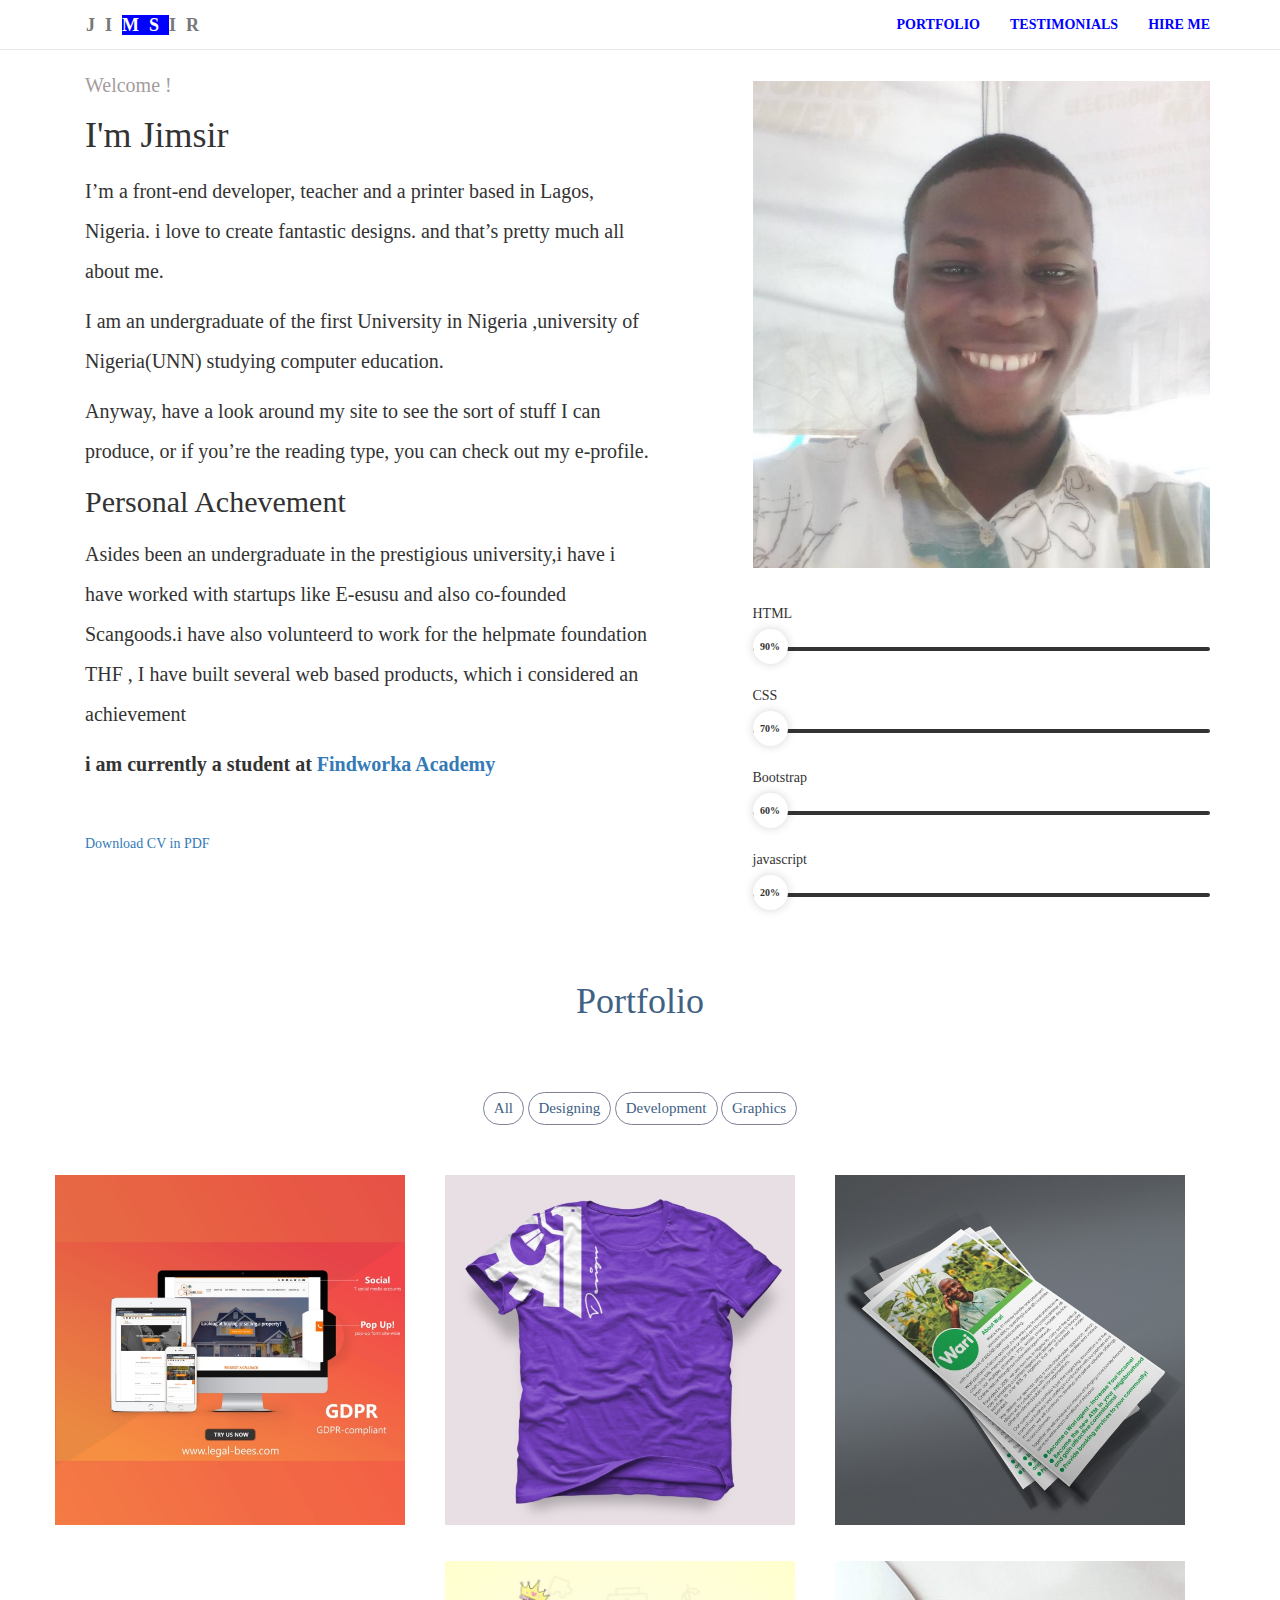
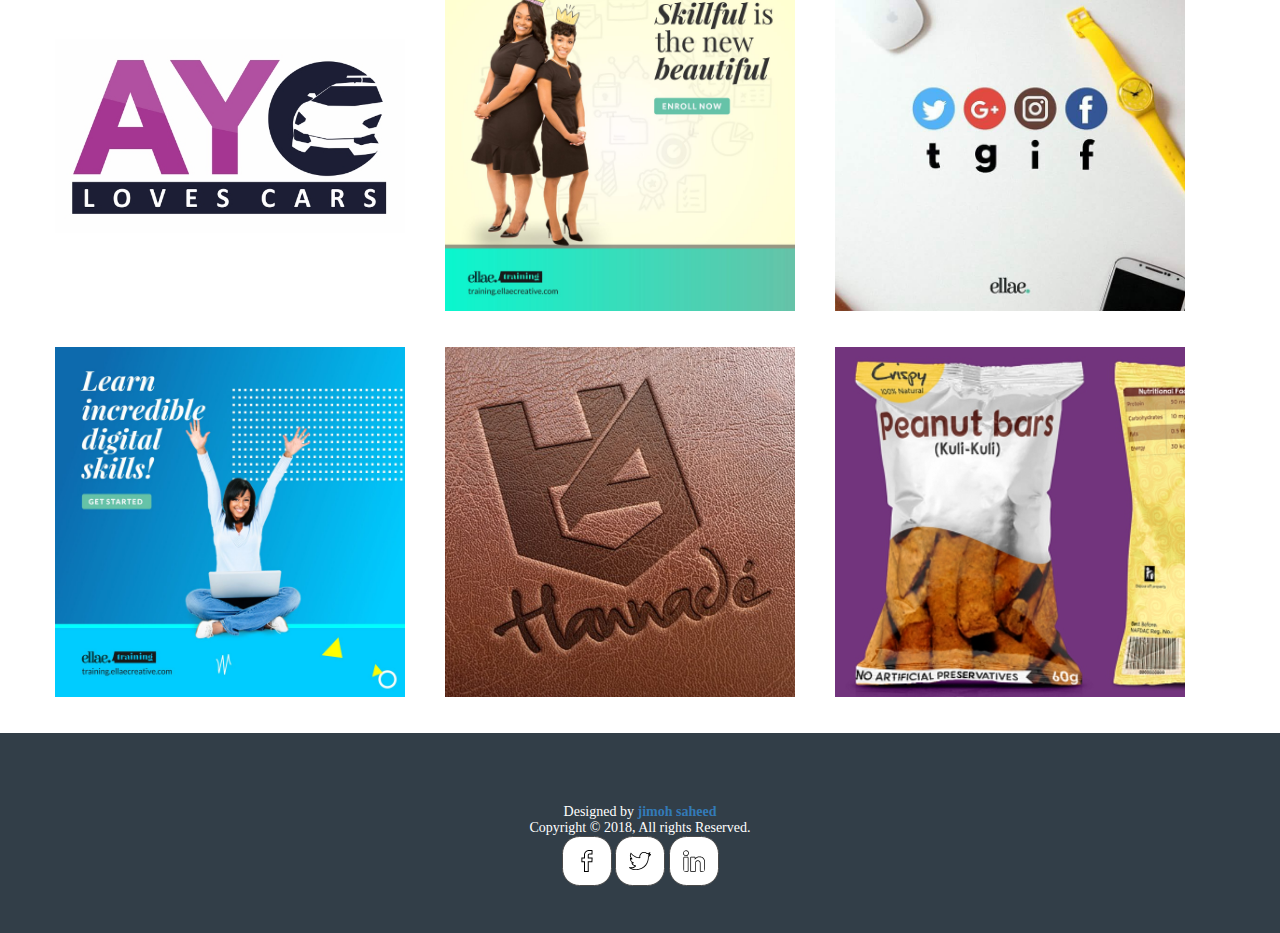
<file: index.html>
<!Doctype html>
<html>
<head>
<meta charset="utf-8">
	<meta name="description" content="">
	<meta name="keywords" content="">
	<meta name="author" content="jimsir">
	<meta http-equiv="X-UA-Compatible" content="IE=edge">
    <meta name="viewport" content="width=device-width, initial-scale=1">
    <title>jimsir.com</title>
    
    <!-- STYLESHEETS-->
	<link rel="stylesheet" type="text/css" href="./libraries/bootstrap/css/bootstrap.min.css">

	<!-- CUSTOM STYLES -->
	<link rel="stylesheet" type="text/css" href="./assets/css/portfolio.css">
	<link rel="stylesheet" type="text/css" href="./assets/css/index.css">
</head>
<body>

     <header><!--header begins here -->

        <nav class="navbar navbar-default navbar-fixed-top" role="navigation ">
                <div class="container">
                    <!-- Brand and toggle get grouped for better mobile display -->
                    <div class="navbar-header">
                        <button type="button" class="navbar-toggle" data-toggle="collapse" data-target=".navbar-ex1-collapse">
                            <span class="sr-only">Toggle navigation</span>
                            <span class="icon-bar"></span>
                            <span class="icon-bar"></span>
                            <span class="icon-bar"></span>
                        </button>
                        <a class="navbar-brand" href="#">JI<span class="effizy">MS</span>IR</a>
                    </div>
            
                    <!-- Collect the nav links, forms, and other content for toggling -->
                    <div class="collapse navbar-collapse navbar-ex1-collapse">
                        
                       
                        <ul class="nav navbar-nav navbar-right">
                            <li><a href="#port">PORTFOLIO</a></li>
                            <li><a href ="./feedback.html">TESTIMONIALS</a></li>
                            <li><a href ="./hireme.html">HIRE ME</a></li>
                                
                                </ul>
                            </li>
                        </ul>
                    </div><!-- /.navbar-collapse -->
                </div>
            
            </nav>



     </header><!--header ends here -->


    <section > <!--section begins here -->
        <div class="container">
            <div class="main">
                <div class="row">
                    <div class="col-md-7  main1">
                        <div class="col-md-11 col-xs-12">
                                <p class="welcom">Welcome !</p>
                        
                                <p class="mainHead">I'm Jimsir</p>
                                <p class="mainPara">I’m a front-end developer, teacher and a printer based in Lagos, Nigeria. i love to create fantastic designs. and that’s pretty much all about me.</p>
                                    <p  class="mainPara">
                                        I am an undergraduate of the first University in Nigeria ,university of Nigeria(UNN) studying computer education.</p>
                                        
                                       <p  class="mainPara"> Anyway, have a look around my site to see the sort of stuff I can produce, or if you’re the reading type, you can check out my e-profile.</p>
        
                                       <p class="sub-head">Personal Achevement</p>
                                       <p class="mainPara">Asides been  an undergraduate in the prestigious university,i have i have worked with startups like E-esusu and also co-founded Scangoods.i have also volunteerd to work for the helpmate foundation THF , I have built several web based products, which i considered an achievement</p>
        
                                       <p class="mainPara last"> 
                                           <b>
                                               i am currently a student at <a href="#">Findworka Academy</a>
                                            </b>
                                        </p>
                                        <a href="./files/Aburimen22.pdf" class="site-btn bt">Download CV in PDF</a>

                        </div>
                        <div class="col-md-1"></div>
                        
                        
                        
                    </div> 
                    <div class="col-md-5  col-xs-12 main2">
                        <img src="./img/pics1.jpeg " class="mainImag img-responsive" >
                    <!-- skill item -->
                    <div class="single-progress-item">
                        <p class="graphic">HTML</p>
                        <div class="progress-bar-style" data-progress="90">
                        <div class="bar-inner" data-progress="90%">
                            <span>90%</span>
                        </div>

                        </div>
                    </div>
                    <!-- skill item -->
                    <div class="single-progress-item">
                            <p class="graphic">CSS</p>
                            <div class="progress-bar-style" data-progress="70">
                            <div class="bar-inner" data-progress="70%">
                                <span>70%</span>
                            </div>
    
                            </div>
                        </div>
                        <!-- skill item -->
                        <div class="single-progress-item">
                                <p class="graphic">Bootstrap</p>
                                <div class="progress-bar-style" data-progress="60">
                                <div class="bar-inner" data-progress="60%">
                                    <span>60%</span>
                                </div>
        
                                </div>
                            </div>
                            <!-- skill item -->
                            <div class="single-progress-item">
                                    <p class="graphic">javascript</p>
                                    <div class="progress-bar-style" data-progress="20">
                                    <div class="bar-inner" data-progress="20%">
                                        <span>20%</span>
                                    </div>
            
                                    </div>
                                </div>
                    </div>
                </div>


            </div>


        </div>

            
    </section> <!--section ends here -->
<!-- portfolio section starts here -->
    
                        <section class="portfolio" id="portfolio">
                                <div class="container">
                                    <div class="row">
                            
                                        <div class="gallery col-lg-12 col-md-12 col-sm-12 col-xs-12">
                                            <h1 class="gallery-title" id="port">Portfolio</h1>
                                        </div>
                            
                                        <div align="center">
                                            <button class="filter-button" data-filter="all">All</button>
                                            <button class="filter-button" data-filter="category1">Designing</button>
                                            <button class="filter-button" data-filter="category2">Development</button>
                                            <button class="filter-button" data-filter="category3">Graphics</button>
                                        </div>
                                        
                                        <br/>
                            
                                        <div class="gallery_product col-sm-4 col-xs-6 filter category1">
                                            <a class="fancybox" rel="ligthbox" href="./img/a.jpg" width="350" height="350">
                                                <img class="img-responsive" alt="" src="./img/a.jpg" width="350px" height="350" />
                                                <div class='img-info'>
                                                    <h4>UI/UX Design </h4>
                                                    <p>Lorem ipsum dolor sit amet, consectetur adipiscing elit.</p>
                                                </div>
                                            </a>
                                        </div>
                            
                                        
                        
                            
                                        <div class="gallery_product col-sm-4 col-xs-6 filter category1">
                                            <a class="fancybox" rel="ligthbox" href="./img/b.jpg" width="350px" height="350px">
                                                <img class="img-responsive" alt="" src="./img/b.jpg" width="350px" height="350px" />
                                                <div class='img-info'>
                                                    <h4>Graphic Design</h4>
                                                    <p>Lorem ipsum dolor sit amet, consectetur adipiscing elit.</p>
                                                </div>
                                            </a>
                                        </div>
                            
                                        <div class="gallery_product col-sm-4 col-xs-6 filter category2">
                                            <a class="fancybox" rel="ligthbox" href="./img/c.jpg" width="350" height="350">
                                                <img class="img-responsive" alt="" src="./img/c.jpg" width="350" height="350" />
                                                <div class='img-info'>
                                                    <h4>Flyer Design</h4>
                                                    <p>Lorem ipsum dolor sit amet, consectetur adipiscing elit.</p>
                                                </div>
                                            </a>
                                        </div> 
                            
                                        <div class="gallery_product col-sm-4 col-xs-6 filter category3">
                                            <a class="fancybox" rel="ligthbox" href="./img/d.jpg" width="350" height="350">
                                                <img class="img-responsive" alt="" src="./img/d.jpg"width="350" height="350" />
                                                <div class='img-info'>
                                                    <h4>Ayo Design</h4>
                                                    <p>Lorem ipsum dolor sit amet, consectetur adipiscing elit.</p>
                                                </div>
                                            </a>
                                        </div>
                            
                                        <div class="gallery_product col-sm-4 col-xs-6 filter category1">
                                            <a class="fancybox" rel="ligthbox" href="./img/e.jpg" width="350" height="350px">
                                                <img class="img-responsive" alt="" src="./img/e.jpg" width="350" height="350" />
                                                <div class='img-info'>
                                                    <h4>Scangoods Design</h4>
                                                    <p>Lorem ipsum dolor sit amet, consectetur adipiscing elit.</p>
                                                </div>
                                            </a>
                                        </div>
                            
                                        <div class="gallery_product col-sm-4 col-xs-6 filter category2">
                                            <a class="fancybox" rel="ligthbox" href="./img/f.jpg" width="350" height="350">
                                                <img class="img-responsive" alt="" src="./img/f.jpg"  width="350" height="350"/>
                                                <div class='img-info'>
                                                    <h4>Minions Design</h4>
                                                    <p>Lorem ipsum dolor sit amet, consectetur adipiscing elit.</p>
                                                </div>
                                            </a>
                                        </div>
                            
                                        <div class="gallery_product col-sm-4 col-xs-6 filter category3">
                                            <a class="fancybox" rel="ligthbox" href="./img/g.jpg" width="350" height="350">
                                                <img class="img-responsive" alt="" src="./img/g.jpg" width="350" height="350" />
                                                <div class='img-info'>
                                                    <h4>Jimsir's design</h4>
                                                    <p>Lorem ipsum dolor sit amet, consectetur adipiscing elit.</p>
                                                </div>
                                            </a>
                                        </div>
                            
                                        <div class="gallery_product col-sm-4 col-xs-6 filter category1">
                                            <a class="fancybox" rel="ligthbox" href="./img/h.jpg" width="350" height="350">
                                                <img class="img-responsive" alt="" src="./img/h.jpg" width="350" height="350" />
                                                <div class='img-info'>
                                                    <h4>Nice Design</h4>
                                                    <p>Lorem ipsum dolor sit amet, consectetur adipiscing elit.</p>
                                                </div>
                                            </a>
                                        </div>
                            
                                        <div class="gallery_product col-sm-4 col-xs-6 filter category2">
                                            <a class="fancybox" rel="ligthbox" href="./img/i.jpg" width="350" height="350">
                                                <img class="img-responsive" alt="" src="./img/i.jpg" width="350" height="350"/>
                                                <div class='img-info'>
                                                    <h4>Dope Design</h4>
                                                    <p>Lorem ipsum dolor sit amet, consectetur adipiscing elit.</p>
                                                </div>
                                            </a>
                                        </div>
                            
                                        
                            
                                    </div>
                                </div>
                            </section>
                    
                </section>

                
                
    </div>

        


        
        
        </div>


    </section>
     <footer> <!--begining of footer-->
        <div class="container">
            <div class="footer-content">
                    <p style="font-weight: 400">Designed by <a href="https://facebook.com/drsidof"> <b>jimoh saheed</b> </a></p>   
                <p style="font-weight: 400">Copyright © 2018, All rights Reserved.</p>
            <div class="social">
                <img src="img/facebook.svg" width="30" height="30" class="sociallinks">
                <img src="img/twitter.svg" width="30" height="30" class="sociallinks">
                <img src="img/linkedin.svg" width="30" height="30" class="sociallinks">
            </div>
            
            </div>
        </div>


     </footer><!--footer ends here -->

     <script type="text/javascript" src="./libraries/bootstrap/js/jquery-3.1.1.min.js"></script>

     <script src="./libraries/bootstrap/js/bootstrap.min.js"></script>
     <script src="./assets/js/typewriter.js"></script>
     <script type="text/javascript">
        /*  gallery */
        $(document).ready(function(){

            $(".filter-button").click(function(){
                var value = $(this).attr('data-filter');
                
                if(value == "all")
                {
                    $('.filter').show('1000');
                }
                else
                {
                    $(".filter").not('.'+value).hide('3000');
                    $('.filter').filter('.'+value).show('3000');
                    
                }

                        if ($(".filter-button").removeClass("active")) {
                    $(this).removeClass("active");
                    }
                        $(this).addClass("active");
                    });
        });
        /*  end gallery */

        $(document).ready(function(){
            $(".fancybox").fancybox({
                openEffect: "none",
                closeEffect: "none"
            });
        });
   
    </script>

</body>





</html>
</file>
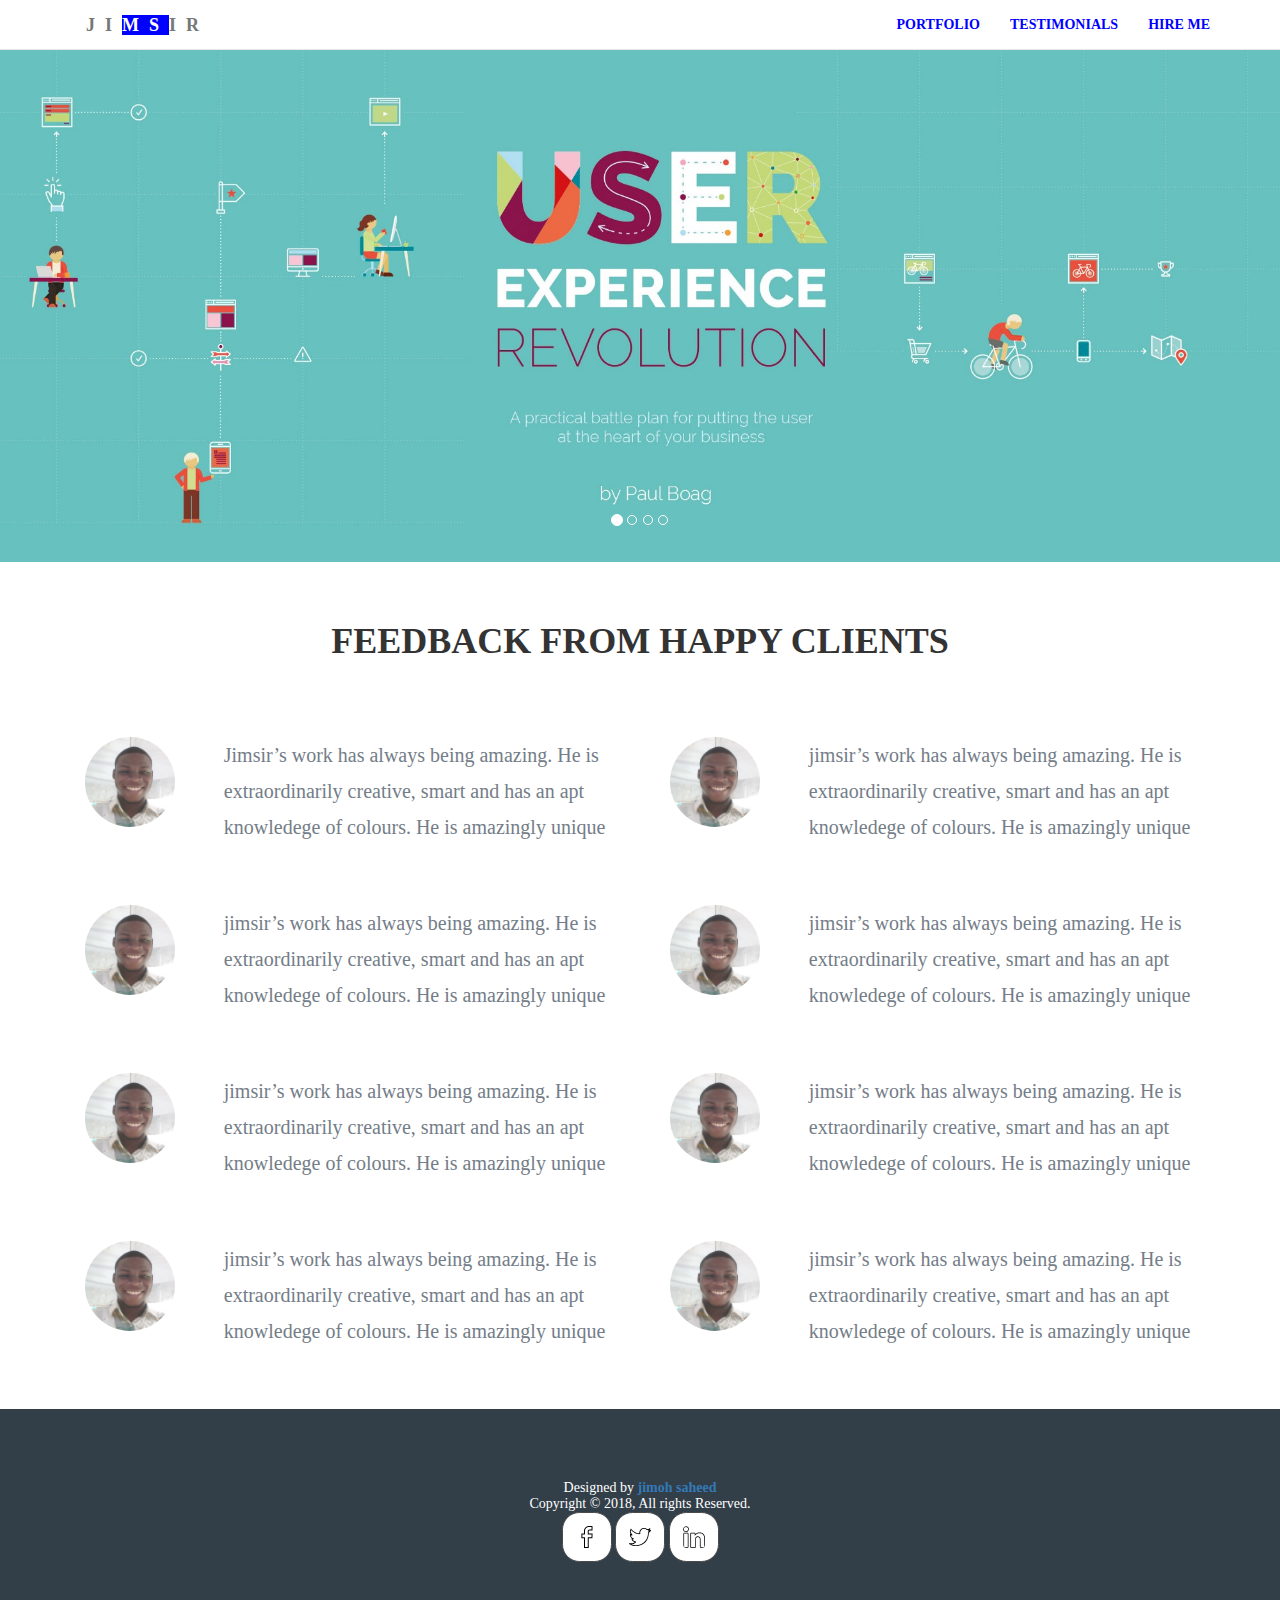
<file: feedback.html>
<!Doctype html>
<html>
<head>
<meta charset="utf-8">
	<meta name="description" content="">
	<meta name="keywords" content="">
	<meta name="author" content="jimsir">
	<meta http-equiv="X-UA-Compatible" content="IE=edge">
    <meta name="viewport" content="width=device-width, initial-scale=1">
    <title>FEEDBACK | jimsir.com</title>
    
    <!-- STYLESHEETS-->
	<link rel="stylesheet" type="text/css" href="./libraries/bootstrap/css/bootstrap.min.css">

	<!-- CUSTOM STYLES -->
	<link rel="stylesheet" type="text/css" href="./assets/css/portfolio.css">
	<link rel="stylesheet" type="text/css" href="./assets/css/index.css">
</head>

<body>
        <header><!--header begins here -->

            <nav class="navbar navbar-default navbar-fixed-top" role="navigation ">
                    <div class="container">
                        <!-- Brand and toggle get grouped for better mobile display -->
                        <div class="navbar-header">
                            <button type="button" class="navbar-toggle" data-toggle="collapse" data-target=".navbar-ex1-collapse">
                                <span class="sr-only">Toggle navigation</span>
                                <span class="icon-bar"></span>
                                <span class="icon-bar"></span>
                                <span class="icon-bar"></span>
                            </button>
                            <a class="navbar-brand" href="#">JI<span class="effizy">MS</span>IR</a>
                        </div>
                
                        <!-- Collect the nav links, forms, and other content for toggling -->
                        <div class="collapse navbar-collapse navbar-ex1-collapse">
                            
                           
                            <ul class="nav navbar-nav navbar-right">
                                <li><a href="./index.html">PORTFOLIO</a></li>
                                <li><a href ="./feedback.html">TESTIMONIALS</a></li>
                                <li><a href ="./hireme.html">HIRE ME</a></li>
                                    
                                    </ul>
                                </li>
                            </ul>
                        </div><!-- /.navbar-collapse -->
                    </div>
                
                </nav>
                     
                    </div>
                    
                            <!-- carousel -->
                            <div id="myCarousel" class="carousel slide" data-ride="carousel">
                                    <!-- Indicators -->
                                    <ol class="carousel-indicators">
                                      <li data-target="#myCarousel" data-slide-to="0" class="active"></li>
                                      <li data-target="#myCarousel" data-slide-to="1"></li>
                                      <li data-target="#myCarousel" data-slide-to="2"></li>
                                      <li data-target="#myCarousel" data-slide-to="3"></li>
                                    </ol>
                                  
                                    <!-- Wrapper for slides -->
                                    <div class="carousel-inner" role="listbox">
                                      <div class="item active">
                                        <img src="./img/user.jpeg" alt="Chania">
                                      </div>
                                  
                                      <div class="item">
                                        <img src="./img/banner_work.jpg" alt="Chania">
                                      </div>
                                  
                                      <div class="item">
                                        <img src="./img/UI-Banner.jpg" alt="Flower">
                                      </div>
                                  
                                      <div class="item">
                                        <img src="./img/UX-Banner3.jpg" alt="Flower">
                                      </div>
                                    </div>
                                  
                                    <!-- Left and right controls -->
                                    <!-- <a class="left carousel-control" href="#myCarousel" role="button" data-slide="prev"> 
                                      <span class="glyphicon glyphicon-chevron-left" aria-hidden="true"></span>
                                      <span class="sr-only">Previous</span>
                                    </a>
                                    <a class="right carousel-control" href="#myCarousel" role="button" data-slide="next">
                                      <span class="glyphicon glyphicon-chevron-right" aria-hidden="true"></span>
                                      <span class="sr-only">Next</span>
                                    </a>-->
                                  </div>
                
                
                        
    
         </header><!--header ends here -->
    
    <section>
        
        
        <div class="container mainfeed">

            <div class="row">
                <div class="col-md-12">

                    <h1 class="feed">FEEDBACK FROM HAPPY CLIENTS</h1>
                </div>
                
            </div>

            <div class="row para-style">
                <div class="col-md-6">
                    <div class="col-md-2 para-pics">
                        <img src="./img/pics1.jpeg" width="90px" height="90px" class="pround">
                    </div>
                    <div class="col-md-1"></div>
                    <div class="col-md-9 para1">
                        <p>Jimsir’s work has always being amazing. He is extraordinarily creative, smart and has an apt knowledege of colours. He is amazingly unique</p>

                    </div>


                </div>
                <div class="col-md-6">
                        <div class="col-md-2 para-pics">
                                <img src="./img/pics1.jpeg" width="90px" height="90px" class="pround">
                            </div>
                            <div class="col-md-1"></div>
                            <div class="col-md-9 para1">
                                <p>jimsir’s work has always being amazing. He is extraordinarily creative, smart and has an apt knowledege of colours. He is amazingly unique</p>
        
                            </div>



                </div>
            </div>

            <!-- para style 2 -->
            <div class="row para-style">
                    <div class="col-md-6">
                        <div class="col-md-2 para-pics">
                            <img src="./img/pics1.jpeg" width="90px" height="90px" class="pround">
                        </div>
                        <div class="col-md-1"></div>
                        <div class="col-md-9 para1">
                            <p>jimsir’s work has always being amazing. He is extraordinarily creative, smart and has an apt knowledege of colours. He is amazingly unique</p>
    
                        </div>
    
    
                    </div>
                    <div class="col-md-6">
                            <div class="col-md-2 para-pics">
                                    <img src="./img/pics1.jpeg" width="90px" height="90px" class="pround">
                                </div>
                                <div class="col-md-1"></div>
                                <div class="col-md-9 para1">
                                    <p>jimsir’s work has always being amazing. He is extraordinarily creative, smart and has an apt knowledege of colours. He is amazingly unique</p>
            
                                </div>
    
    
    
                    </div>
              
              </div>

            <!-- para style 3 -->
            <div class="row para-style">
                    <div class="col-md-6">
                        <div class="col-md-2 para-pics">
                            <img src="./img/pics1.jpeg" width="90px" height="90px" class="pround">
                        </div>
                        <div class="col-md-1"></div>
                        <div class="col-md-9 para1">
                            <p>jimsir’s work has always being amazing. He is extraordinarily creative, smart and has an apt knowledege of colours. He is amazingly unique</p>
    
                        </div>
    
    
                    </div>
                    <div class="col-md-6">
                            <div class="col-md-2 para-pics">
                                    <img src="./img/pics1.jpeg" width="90px" height="90px" class="pround">
                                </div>
                                <div class="col-md-1"></div>
                                <div class="col-md-9 para1">
                                    <p>jimsir’s work has always being amazing. He is extraordinarily creative, smart and has an apt knowledege of colours. He is amazingly unique</p>
            
                                </div>
    
    
    
                    </div>
                </div>
<!-- para style 4 -->

<div class="row para-style">
        <div class="col-md-6">
            <div class="col-md-2 para-pics">
                <img src="./img/pics1.jpeg" width="90px" height="90px" class="pround">
            </div>
            <div class="col-md-1"></div>
            <div class="col-md-9 para1">
                <p>jimsir’s work has always being amazing. He is extraordinarily creative, smart and has an apt knowledege of colours. He is amazingly unique</p>

            </div>


        </div>
        <div class="col-md-6">
                <div class="col-md-2 para-pics">
                        <img src="./img/pics1.jpeg" width="90px" height="90px" class="pround">
                    </div>
                    <div class="col-md-1"></div>
                    <div class="col-md-9 para1">
                        <p>jimsir’s work has always being amazing. He is extraordinarily creative, smart and has an apt knowledege of colours. He is amazingly unique</p>

                    </div>



        </div>
    </div>
        </div>
          
    </section>





    <footer> <!--begining of footer-->
        <div class="container">
            <div class="footer-content">
                    <p style="font-weight: 400">Designed by <a href="https://facebook.com/drsidof"> <b>jimoh saheed</b> </a></p>   
                <p style="font-weight: 400">Copyright © 2018, All rights Reserved.</p>
            <div class="social">
                <img src="./img/facebook.svg" width="30" height="30" class="sociallinks">
                <img src="./img/twitter.svg" width="30" height="30" class="sociallinks">
                <img src="./img/linkedin.svg" width="30" height="30" class="sociallinks">
            </div>
            
            </div>
        </div>


     </footer><!--footer ends here -->

     <script type="text/javascript" src="./libraries/bootstrap/js/jquery-3.1.1.min.js"></script>

     <script src="./libraries/bootstrap/js/bootstrap.min.js"></script>
</body>

</html>
</file>
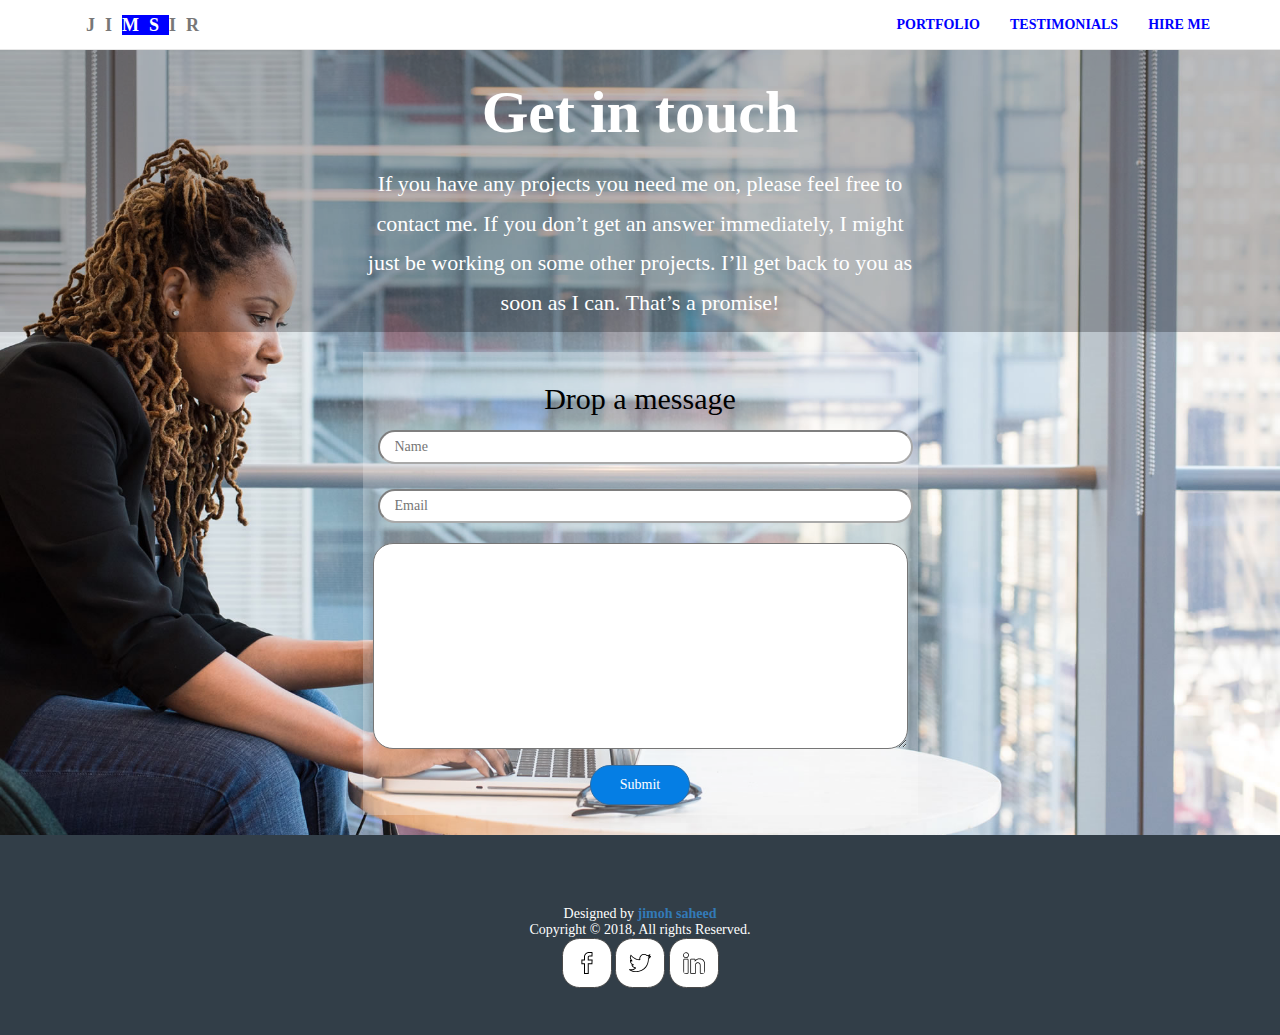
<file: hireme.html>
<!Doctype html>
<html>
<head>
<meta charset="utf-8">
	<meta name="description" content="">
	<meta name="keywords" content="">
	<meta name="author" content="jimsir">
	<meta http-equiv="X-UA-Compatible" content="IE=edge">
    <meta name="viewport" content="width=device-width, initial-scale=1">
    <title>HIREME | jimsir.com</title>
    
    <!-- STYLESHEETS-->
	<link rel="stylesheet" type="text/css" href="./libraries/bootstrap/css/bootstrap.min.css">

	<!-- CUSTOM STYLES -->
	<link rel="stylesheet" type="text/css" href="./assets/css/portfolio.css">
	<link rel="stylesheet" type="text/css" href="./assets/css/index.css">
</head>

<body>
        <header><!--header begins here -->

            <nav class="navbar navbar-default navbar-fixed-top" role="navigation ">
                    <div class="container">
                        <!-- Brand and toggle get grouped for better mobile display -->
                        <div class="navbar-header">
                            <button type="button" class="navbar-toggle" data-toggle="collapse" data-target=".navbar-ex1-collapse">
                                <span class="sr-only">Toggle navigation</span>
                                <span class="icon-bar"></span>
                                <span class="icon-bar"></span>
                                <span class="icon-bar"></span>
                            </button>
                            <a class="navbar-brand" href="#">JI<span class="effizy">MS</span>IR</a>
                        </div>
                
                        <!-- Collect the nav links, forms, and other content for toggling -->
                        <div class="collapse navbar-collapse navbar-ex1-collapse">
                            
                           
                            <ul class="nav navbar-nav navbar-right">
                                <li><a href="./index.html">PORTFOLIO</a></li>
                                <li><a href ="./feedback.html">TESTIMONIALS</a></li>
                                <li><a href ="./hireme.html">HIRE ME</a></li>
                                    
                                    </ul>
                                </li>
                            </ul>
                        </div><!-- /.navbar-collapse -->
                    </div>
                
                </nav>
                     
                    </div>
                    
                            
                        
    
         </header><!--header ends here -->
    
    <section>
        
        
        <div class="__me">
            

                <div class="bgimg-info">
                    <div class="container">
                        <div class="row">
                            <div class="col-md-3"></div>
                            <div class="col-md-6 col-xs-12">
                                    <h1 class="bghead">Get in touch</h1>
                                    <p>If you have any projects you need me on, please feel free to contact me. 
                                            If you don’t get an answer immediately, I might just be working on some other projects. I’ll get back to you as soon as I can. That’s a promise!</p>
            
                            </div>
                            <div class="col-md-3"></div>
                        </div>
                    </div>    
                    
                </div> 
                <div class="container">
                       
                    
                        <div class="row">
                            <div class="col-md-3"></div>
                            <div class="col-md-6">
                                <div class="form">
                                    <h2>Drop a message</h2>
                                    <form action="action_page.php">
                                        <input type="text" placeholder="Name"  class="form-i">
                                        <input type="email" placeholder="Email" class="form-i">
                                        <textarea name="message" rows="10" cols="30" placeholder="Message" class="form-t">
                                                
                                                </textarea>
                                                <button type="button" class="btn btn-primary hire">Submit</button>
                                                <!-- <button type="button" onclick="alert('Hire me')" class="hire">HIRE ME</button> -->
                                    </form>
            
                                </div>
                                
                            </div>
                            <div class="col-md-3"></div>
                            
                        </div>
                    </div>
        </div>
        
        
        
        
        
       
          
    </section>





    <footer> <!--begining of footer-->
        <div class="container">
            <div class="footer-content">
                    <p style="font-weight: 400">Designed by <a href="https://facebook.com/drsidof"> <b>jimoh saheed</b> </a></p>   
                <p style="font-weight: 400">Copyright © 2018, All rights Reserved.</p>
            <div class="social">
                <img src="./img/facebook.svg" width="30" height="30" class="sociallinks">
                <img src="./img/twitter.svg" width="30" height="30" class="sociallinks">
                <img src="./img/linkedin.svg" width="30" height="30" class="sociallinks">
            </div>
            
            </div>
        </div>


     </footer><!--footer ends here -->

     <script type="text/javascript" src="./libraries/bootstrap/js/jquery-3.1.1.min.js"></script>

     <script src="./libraries/bootstrap/js/bootstrap.min.js"></script>
</body>

</html>
</file>
<file: assets/css/portfolio.css>
/* css for jimsir's portfolio page */


body{
    font-family: poppins-Black;
}

.navbar{
    height:45px;
    background:white;
    width: 100%;
   
}
.navbar-brand{
    letter-spacing: 10px;
    font-weight:bold;
}
.effizy{
    background-color:blue;
    color:white;
   
}
li {
 font-weight: 500px;
}
.mainHead{
    font-size: 36px;
}

.mainPara{
    font-size: 20px;
    line-height: 40px;

}
.mainImage{
    
    justify-self: center;
    width:458px;
    height:458px;
   
}
.main2{
  margin-top:10px; 
  justify-content: center;
}

.main{
    margin-top:71px;
}

.single-progress-item {
    margin-bottom: 35px;
    position: relative;
}
.progress-bar-style {
    display: block;
    height: 4px;
    position: relative;
    width: 100%;
    border-radius: 25px;
}
.bar-inner{
    position: absolute;
    height: 100%;
    left: 0;
    top: 0;
    border-radius: 25px;
    background: #333;
    width:100%;
    
}
.bar-inner span{
    position: absolute;
    font-weight: bold;
    top: -18px;
    font-size: 10px;
    width: 35px;
    height: 35px;
    padding-top: 11px;
    letter-spacing: 0px;
    background: #fff;
    text-align: center;
    border-radius: 57%;
    -webkit-box-shadow: 0 0 10px rgba(45, 45, 45, 0.2);
    box-shadow: 0 0 10px rgba(45, 45, 45, 0.2);
}
.graphic{
    margin-bottom:23px;
}

.sub-head{
    font-size: 30px;
}



.bt{
    margin-top:10px;
}
.last{
    margin-bottom: 50px;
}
.portfolio-section {
    background: #fff;
}

.stitle{
    text-align: center;
    margin-top:100px;
    font-family: poppins medium;
}
mainSec{
    margin-top:100px;
}
.portfolio-filter{
    list-style: none;
    text-align: center;
   
}

.portfolio-filter li.active{
    background: #fff;
    padding: 3px 12px;
    border-radius: 20px;
    border-color: #ddd;
    
}


.portfolio-filter li{
    display: inline-block;
    margin: 0 5px;
    font-size: 12px;
    padding: 3px 0;
    cursor: pointer;
    border-color: transparent;
    border: 1px solid transparent;
    -webkit-transition: all 0.4s ease 0s;
    -o-transition: all 0.4s ease 0s;
    transition: all 0.4s ease 0s;
    
}


.portfolio-filter{
    margin-top:80px;
    margin-bottom:67px;
}

.portfArrange1{
    margin-bottom:30px;
    justify-items: center;
}

.portfArrange2{
    margin-bottom: 20px;
    justify-items: center;
}


.footer-content{
    text-align: center;
    margin-top: 71px;
}


.footer-content p {
    font-size: 14px;
    margin-bottom: 0;
    line-height: normal;
}

.myStrategy{
    text-align: center;
    margin-bottom: 100px;
   
}

.las{
    margin-bottom: 100px;
    
}

footer{
    background-color: #323E48;
    height:200px;
    color:white;
}



.sociallinks{
    width: 50px;
    height: 50px;
    background-color:white;
    border: solid 1.5px #4a4a4a;
    border-radius: 35%;
    padding: 13px;
}
.work-info{
    position:absolute;
    top:118px;
    left: 56px;
    color: white;
   
}

/* .work-item:hover .work-inner {
    background: rgba(0, 0, 0, 0.8);
} */

.work-info h3{
    background-color: white;
    color:grey;
    border-radius: 25px;
    width:300px;
    text-align: center;
    font-size:22;
}

.work-info h2{
    font-size: 25px;
    padding-left:16px;
}

/*  section{
    padding: 50px 0;
}*/


/*	gallery */

.gallery-title{
    font-size: 36px;
    color: #3F6184;
    text-align: center;
    font-weight: 500;
    margin-bottom: 70px;
    margin-top:50px;
}
.filter-button{
    font-size: 15px;
    border: 1px solid #7f7f98;
	padding:5px 10px;
    text-align: center;
    color: #3F6184;
    margin-bottom: 30px;
    background:transparent;
    border-radius:35px;
}
.filter-button:hover,
.filter-button:focus,
.filter-button.active{
    color: #ffffff;
    background-color:#3F6184;
	outline:none;
}
.gallery_product{
    
	position:relative;
	padding:0;
}
.gallery_product .img-info{
	position: absolute;
    background: rgba(0,0,0,0.5);
    left: 0;
    right: 0;
    bottom: 0;
    padding: 20px;
	overflow:hidden;
	color:#fff;
	top:0;
	display:none;
	   -webkit-transition: 2s;
    transition: 2s;
    margin-bottom: 36px;
   
}

.gallery_product:hover .img-info{
	display:block;
   -webkit-transition: 2s;
    transition: 2s;
    width: 350px;
}
.img-responsive{
    margin-bottom: 36px;
   
}
.fancybox{
    margin-bottom: 5px;
}
/*	end gallery */

.welcom{
    font-size:20px;
    color: #a59c9c;
}

.navbar-default .navbar-nav>li>a {
    color: #0a0a0a;
}

.banner{
    background-image: url('')
}

/* feedback styling */
.mainfeed{
    margin-top: 40px;
    text-align: center;
    
}
.feed{
    font-weight: bold;
    margin-bottom: 75px;
}

.para1{
    font-size: 20px;
    color: #747d88!important;
    line-height: 1.8em;
    text-align: left;
    font-family: poppins medium;
}
.pround{
    border-radius: 50px;
}

.para-style{
    margin-bottom: 50px;
}


/* Hireme  css */

.form-i{
    width:100%;
    height:30px;
    margin: 5px;
    margin-bottom:20px;


    
}

.form{
    
    padding: 10px;
    color: black;
    background-color: #ffffff3e;
    text-align: center;
    margin-top: 20px;
    margin-bottom: 20px;
}

.form-t{
    width:100%;
    border-radius: 20px;
}
input{
    border-color: rgba(0, 0, 0, 0.5);
    border-radius:20px;
    padding: 15px;
}

.hire{
    width:100px;
    height:40px;
    margin-top: 10px;
   border-radius: 26px;
}



.__me{
    /* background: url(../img/pic.jpg); */
    background:url(../img/findimage.jpg);
    background-repeat: no-repeat;
    background-size: cover;
    
}

.bgimg-info{
    text-align: center;
    /* background-color: rgb(135, 135, 253); */
    background: rgba(1, 1, 2, 0.25);
    color:white;
    margin-top: 50px;
}

.bghead{
    font-family:poppins medium;
    font-weight: 600;
    font-size: 60px;
    line-height: 1.4em;
}

.bgimg-info p{
    font-size: 22px;
    line-height: 1.8em;
}

.carousel-inner{
    margin-top: 50px;
}

.btn-primary { 
    color: #fff;
    background-color: #057ee4;
    border-color: #2e6da4;

}
    

.navbar>.container .navbar-brand, .navbar>.container-fluid .navbar-brand {
    margin-left: 1px;
}

.navbar-default .navbar-nav>li>a{
    font-weight:bold;
    color:blue;
}
</file>
<file: assets/css/index.css>
/*=================================================================
  @media screen 1440px
==================================================================*/


@media screen and (min-width: 1440px){
   
  


}

/*=================================================================
  @media screen 1199px
==================================================================*/


@media screen and (max-width: 1199px){
   
  

}


/*=================================================================
  @media screen 1220px
==================================================================*/


@media screen and (min-width: 1220px){
  




}


/*=================================================================
  @media screen 1024px
==================================================================*/


@media screen and (max-width: 1024px){

  

  

}


/*=================================================================
  @media screen 992px
==================================================================*/


@media screen and (max-width: 992px){
    
}


/*=================================================================
  @media screen 800px
==================================================================*/

@media screen and (max-width: 800px){
  .__pulse1 {
    bottom: 77%;
}
  
.__pulse2 {
  bottom: 80%;
 
}
  

.__pulse3 {
  bottom: 78%;
}

.__pulse5 {
  bottom: 75%;
}

.__pulse6 {
  bottom: 75%;
}

.__pulse7 {
  bottom: 77%;
}


}


/*=================================================================
  @media screen 560px
==================================================================*/


  @media screen and (max-width: 560px){

    
/*=================================================================
  @media screen 1440px
==================================================================*/


@media screen and (min-width: 1440px){
   
  


}

/*=================================================================
  @media screen 1199px
==================================================================*/


@media screen and (max-width: 1199px){
   
  

}


/*=================================================================
  @media screen 1220px
==================================================================*/


@media screen and (min-width: 1220px){
  




}


/*=================================================================
  @media screen 1024px
==================================================================*/


@media screen and (max-width: 1024px){

  

  

}


/*=================================================================
  @media screen 992px
==================================================================*/


@media screen and (max-width: 992px){
    
}


/*=================================================================
  @media screen 800px
==================================================================*/

@media screen and (max-width: 800px){
  .__pulse1 {
    bottom: 77%;
}
  
.__pulse2 {
  bottom: 80%;
 
}
  

.__pulse3 {
  bottom: 78%;
}

.__pulse5 {
  bottom: 75%;
}

.__pulse6 {
  bottom: 75%;
}

.__pulse7 {
  bottom: 77%;
}


}


/*=================================================================
  @media screen 560px
==================================================================*/


  @media screen and (max-width: 560px){

    .mainPara {
        font-size: 15px;
    }
    
    .bgimg-info p {
        font-size: 18px;
    }

    .bghead {
        
        font-size: 40px;
        
    }

}
</file>
